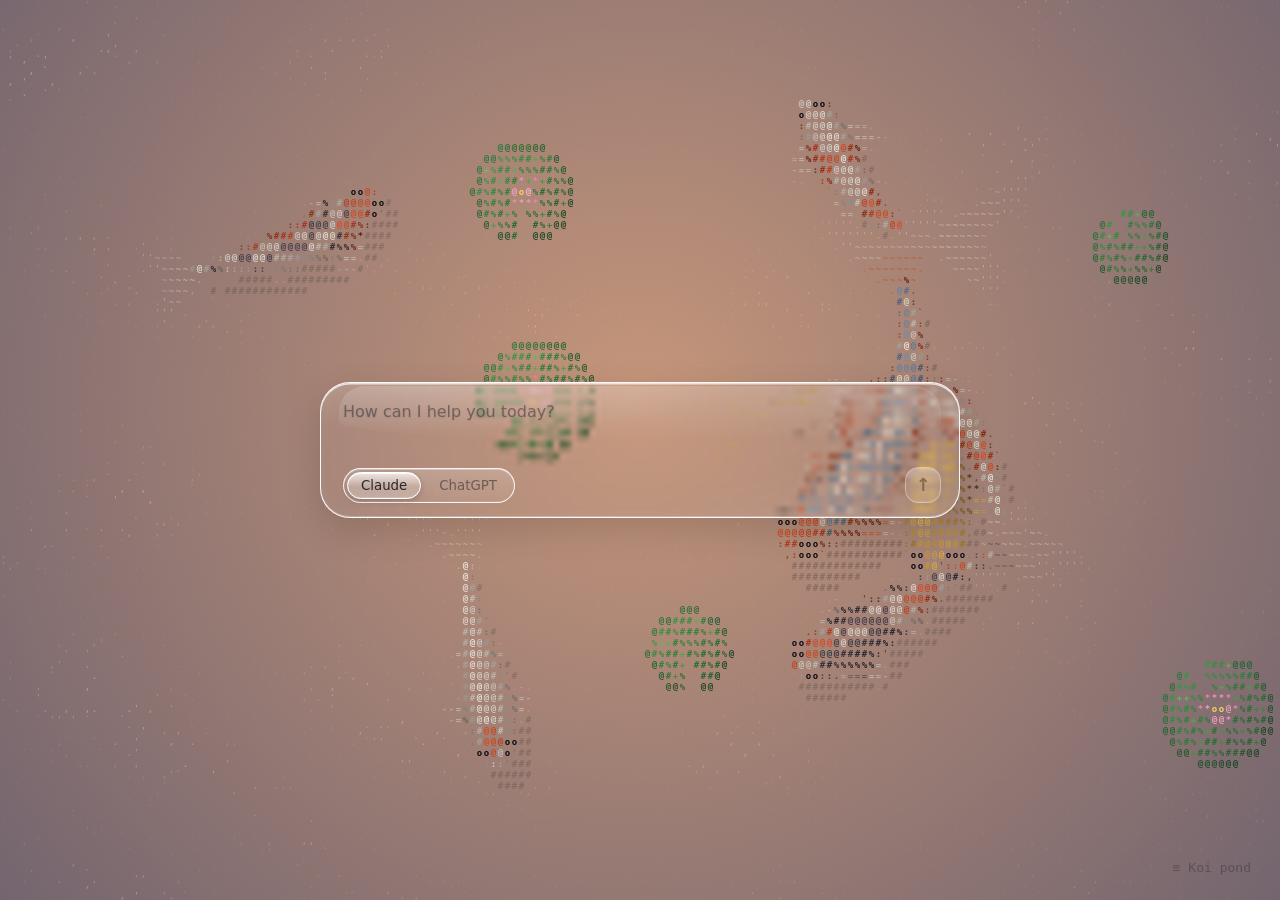
<file: index.html>
<!doctype html>
<html lang="en">
  <head>
    <meta charset="utf-8" />
    <meta name="viewport" content="width=device-width, initial-scale=1" />
    <title>ascii wallpaper</title>
    <style>
      html, body { margin: 0; height: 100%; overflow: hidden; background: #020b10; }
      canvas {
        display: block; width: 100vw; height: 100vh; cursor: crosshair;
        font-family: "DejaVu Sans Mono", "Ubuntu Mono", ui-monospace, Menlo, monospace;
      }
    </style>
    <link rel="stylesheet" href="core/chat.css" />
    <link rel="stylesheet" href="core/menu.css" />
  </head>
  <body>
    <canvas aria-hidden="true"></canvas>
    <form id="chat" onsubmit="return false">
      <textarea rows="2" placeholder="How can I help you today?" aria-label="Message"></textarea>
      <div class="row">
        <div class="pick" role="group" aria-label="Open in">
          <button type="button" data-ai="claude">Claude</button>
          <button type="button" data-ai="chatgpt">ChatGPT</button>
        </div>
        <button type="button" class="send" aria-label="Send">↑</button>
      </div>
    </form>
    <!-- The scene itself (scenes/<name>.js, from ?scene=) is loaded by core/app.js. -->
    <script src="core/math.js"></script>
    <script src="core/grid.js"></script>
    <script src="core/shapes.js"></script>
    <script src="core/solid.js"></script>
    <script src="core/crossing.js"></script>
    <script src="core/chat.js"></script>
    <script src="core/menu.js"></script>
    <script src="core/app.js"></script>
  </body>
</html>
</file>
<file: core/chat.css>
/*
 * The chat box: a liquid-glass panel centred on the pond.
 * Layers (?chat=): full — glass + controls (browser); glass — only the panel (the wallpaper
 * puts native GTK controls on top); off — nothing. The blur itself is drawn by koi.js.
 */
:root {
  --chat-w: 640px;
  --chat-h: 136px;
  --ink: rgba(255, 255, 255, 0.94);
  --ink-soft: rgba(255, 255, 255, 0.55);
  --tint: rgba(255, 255, 255, 0.02);
  --rim: rgba(255, 255, 255, 0.45);
  --chip: rgba(255, 255, 255, 0.02);
  --chip-rim: rgba(255, 255, 255, 0.3);
  --chip-on: rgba(255, 255, 255, 0.06);
  --chip-on-sheen: rgba(255, 255, 255, 0.3);
  --chip-on-rim: rgba(255, 255, 255, 0.7);
  --chip-on-ink: #fff;
}
[data-theme="light"] {
  --ink: rgba(28, 30, 34, 0.92);
  --ink-soft: rgba(28, 30, 34, 0.5);
  --tint: rgba(255, 255, 255, 0.04);
  --rim: rgba(255, 255, 255, 0.95);
  --chip: rgba(255, 255, 255, 0.04);
  --chip-rim: rgba(255, 255, 255, 0.9);
  --chip-on: rgba(255, 255, 255, 0.12);
  --chip-on-sheen: rgba(255, 255, 255, 0.7);
  --chip-on-rim: #fff;
  --chip-on-ink: rgba(28, 30, 34, 0.92);
}

#chat {
  position: fixed;
  left: 50%;
  top: 50%;
  width: min(var(--chat-w), calc(100vw - 32px));
  height: var(--chat-h);
  transform: translate(-50%, -50%);
  box-sizing: border-box;
  padding: 18px 18px 14px 22px;
  display: flex;
  flex-direction: column;
  gap: 10px;
  border-radius: 30px;
  font: 16px/1.4 "Inter", "Ubuntu", system-ui, -apple-system, sans-serif;
  color: var(--ink);
}

/* Clear glass: almost no fill over the lightly frosted pond, just a bright rim and highlights. */
[data-chat="full"] #chat,
[data-chat="glass"] #chat {
  background:
    radial-gradient(120% 90% at 18% 0%, rgba(255, 255, 255, 0.14), transparent 40%),
    radial-gradient(80% 70% at 100% 100%, rgba(255, 255, 255, 0.06), transparent 60%),
    var(--tint);
  border: 1px solid var(--rim);
  box-shadow:
    inset 0 1.5px 0 rgba(255, 255, 255, 0.7),
    inset 0 -1px 0 rgba(255, 255, 255, 0.25),
    inset 0 0 18px rgba(255, 255, 255, 0.06),
    0 12px 36px rgba(0, 0, 0, 0.14);
}
[data-chat="full"] #chat::before,
[data-chat="glass"] #chat::before {
  /* A thin curved sheen along the top edge, like light bending in a lens. */
  content: "";
  position: absolute;
  inset: 3px 18px auto 18px;
  height: 40%;
  border-radius: 26px 26px 50% 50% / 26px 26px 18px 18px;
  background: linear-gradient(180deg, rgba(255, 255, 255, 0.16), rgba(255, 255, 255, 0));
  pointer-events: none;
}

[data-chat="glass"] #chat > *,
[data-chat="off"] #chat {
  visibility: hidden;
}

#chat textarea {
  flex: 1;
  resize: none;
  border: 0;
  outline: 0;
  background: transparent;
  color: inherit;
  font: inherit;
  padding: 0;
  text-shadow: 0 1px 2px rgba(0, 0, 0, 0.12);
}
#chat textarea::placeholder {
  color: var(--ink-soft);
}

#chat .row {
  display: flex;
  align-items: center;
  justify-content: space-between;
}

#chat .pick {
  display: flex;
  gap: 4px;
  padding: 3px;
  border-radius: 999px;
  background: linear-gradient(180deg, rgba(255, 255, 255, 0.14), rgba(255, 255, 255, 0.02)), var(--chip);
  border: 1px solid var(--chip-rim);
  box-shadow: inset 0 1px 0 rgba(255, 255, 255, 0.35), inset 0 -1px 0 rgba(255, 255, 255, 0.08);
}
#chat .pick button {
  border: 1px solid transparent;
  border-radius: 999px;
  padding: 5px 13px;
  font: 600 13px/1 inherit;
  font-family: inherit;
  color: var(--ink-soft);
  background: transparent;
  cursor: pointer;
  transition: background 0.2s, color 0.2s;
}
#chat .pick button[aria-pressed="true"] {
  background: linear-gradient(180deg, var(--chip-on-sheen), rgba(255, 255, 255, 0.06) 55%, rgba(255, 255, 255, 0.14)), var(--chip-on);
  border-color: var(--chip-on-rim);
  box-shadow: inset 0 1px 0 rgba(255, 255, 255, 0.8), inset 0 -1px 0 rgba(255, 255, 255, 0.2), 0 2px 6px rgba(0, 0, 0, 0.18);
  color: var(--chip-on-ink);
}

#chat .send {
  width: 36px;
  height: 36px;
  border: 1px solid var(--chip-on-rim);
  border-radius: 13px;
  background: linear-gradient(180deg, var(--chip-on-sheen), rgba(255, 255, 255, 0.02) 55%, rgba(255, 255, 255, 0.1)), var(--chip-on);
  color: var(--ink);
  font: 700 18px/1 system-ui, sans-serif;
  cursor: pointer;
  box-shadow: inset 0 1px 0 rgba(255, 255, 255, 0.8), inset 0 -1px 0 rgba(255, 255, 255, 0.25), 0 3px 10px rgba(0, 0, 0, 0.12);
  transition: opacity 0.2s, transform 0.1s;
}
#chat .send:disabled {
  opacity: 0.4;
  cursor: default;
}
#chat .send:active:not(:disabled) {
  transform: scale(0.94);
}
</file>
<file: core/menu.css>
/*
 * The scene menu (core/menu.js): a faint button in the bottom-right corner that opens a
 * small glass panel. Colours follow the page theme, like the chat box.
 */
#menu {
  --menu-ink: rgba(255, 255, 255, 0.92);
  --menu-soft: rgba(255, 255, 255, 0.5);
  --menu-glass: rgba(10, 16, 24, 0.62);
  --menu-rim: rgba(255, 255, 255, 0.22);
  --menu-hot: rgba(255, 255, 255, 0.1);
  --menu-on: #ffc45a;
  position: fixed;
  right: 16px;
  bottom: 16px;
  display: flex;
  flex-direction: column;
  align-items: flex-end;
  gap: 8px;
  font: 13px/1.3 "DejaVu Sans Mono", "Ubuntu Mono", ui-monospace, Menlo, monospace;
  color: var(--menu-ink);
  user-select: none;
  z-index: 10;
}
[data-theme="light"] #menu {
  --menu-ink: rgba(24, 28, 34, 0.9);
  --menu-soft: rgba(24, 28, 34, 0.5);
  --menu-glass: rgba(255, 255, 255, 0.7);
  --menu-rim: rgba(24, 28, 34, 0.18);
  --menu-hot: rgba(24, 28, 34, 0.07);
  --menu-on: #c06a00;
}

#menu button {
  font: inherit;
  color: inherit;
  background: none;
  border: 0;
  cursor: pointer;
}

#menu .toggle {
  padding: 6px 12px;
  border-radius: 999px;
  border: 1px solid transparent;
  opacity: 0.35;
  transition: opacity 0.2s, background 0.2s, border-color 0.2s;
}
#menu .toggle:hover,
#menu .toggle.hover,
#menu.open .toggle {
  opacity: 1;
  background: var(--menu-glass);
  border-color: var(--menu-rim);
}

#menu .panel {
  display: none;
  flex-direction: column;
  min-width: 260px;
  padding: 6px;
  border-radius: 14px;
  background: var(--menu-glass);
  border: 1px solid var(--menu-rim);
  backdrop-filter: blur(10px);
  -webkit-backdrop-filter: blur(10px);
}
#menu.open .panel {
  display: flex;
}

#menu .scene {
  display: flex;
  align-items: baseline;
  gap: 8px;
  padding: 7px 10px;
  border-radius: 8px;
  text-align: left;
}
#menu .scene .mark {
  color: var(--menu-soft);
}
#menu .scene .name {
  margin-left: auto;
  padding-left: 16px;
  color: var(--menu-soft);
}
#menu .scene.on,
#menu .scene.on .mark {
  color: var(--menu-on);
}
#menu .scene:hover,
#menu .scene.hover,
#menu .chip:hover,
#menu .chip.hover {
  background: var(--menu-hot);
}

#menu .options {
  display: flex;
  gap: 4px;
  padding: 2px 10px 6px 30px;
}
#menu .chip {
  padding: 3px 9px;
  border-radius: 999px;
  border: 1px solid var(--menu-rim);
  color: var(--menu-soft);
}
#menu .chip.on {
  color: var(--menu-on);
  border-color: var(--menu-on);
}
</file>
